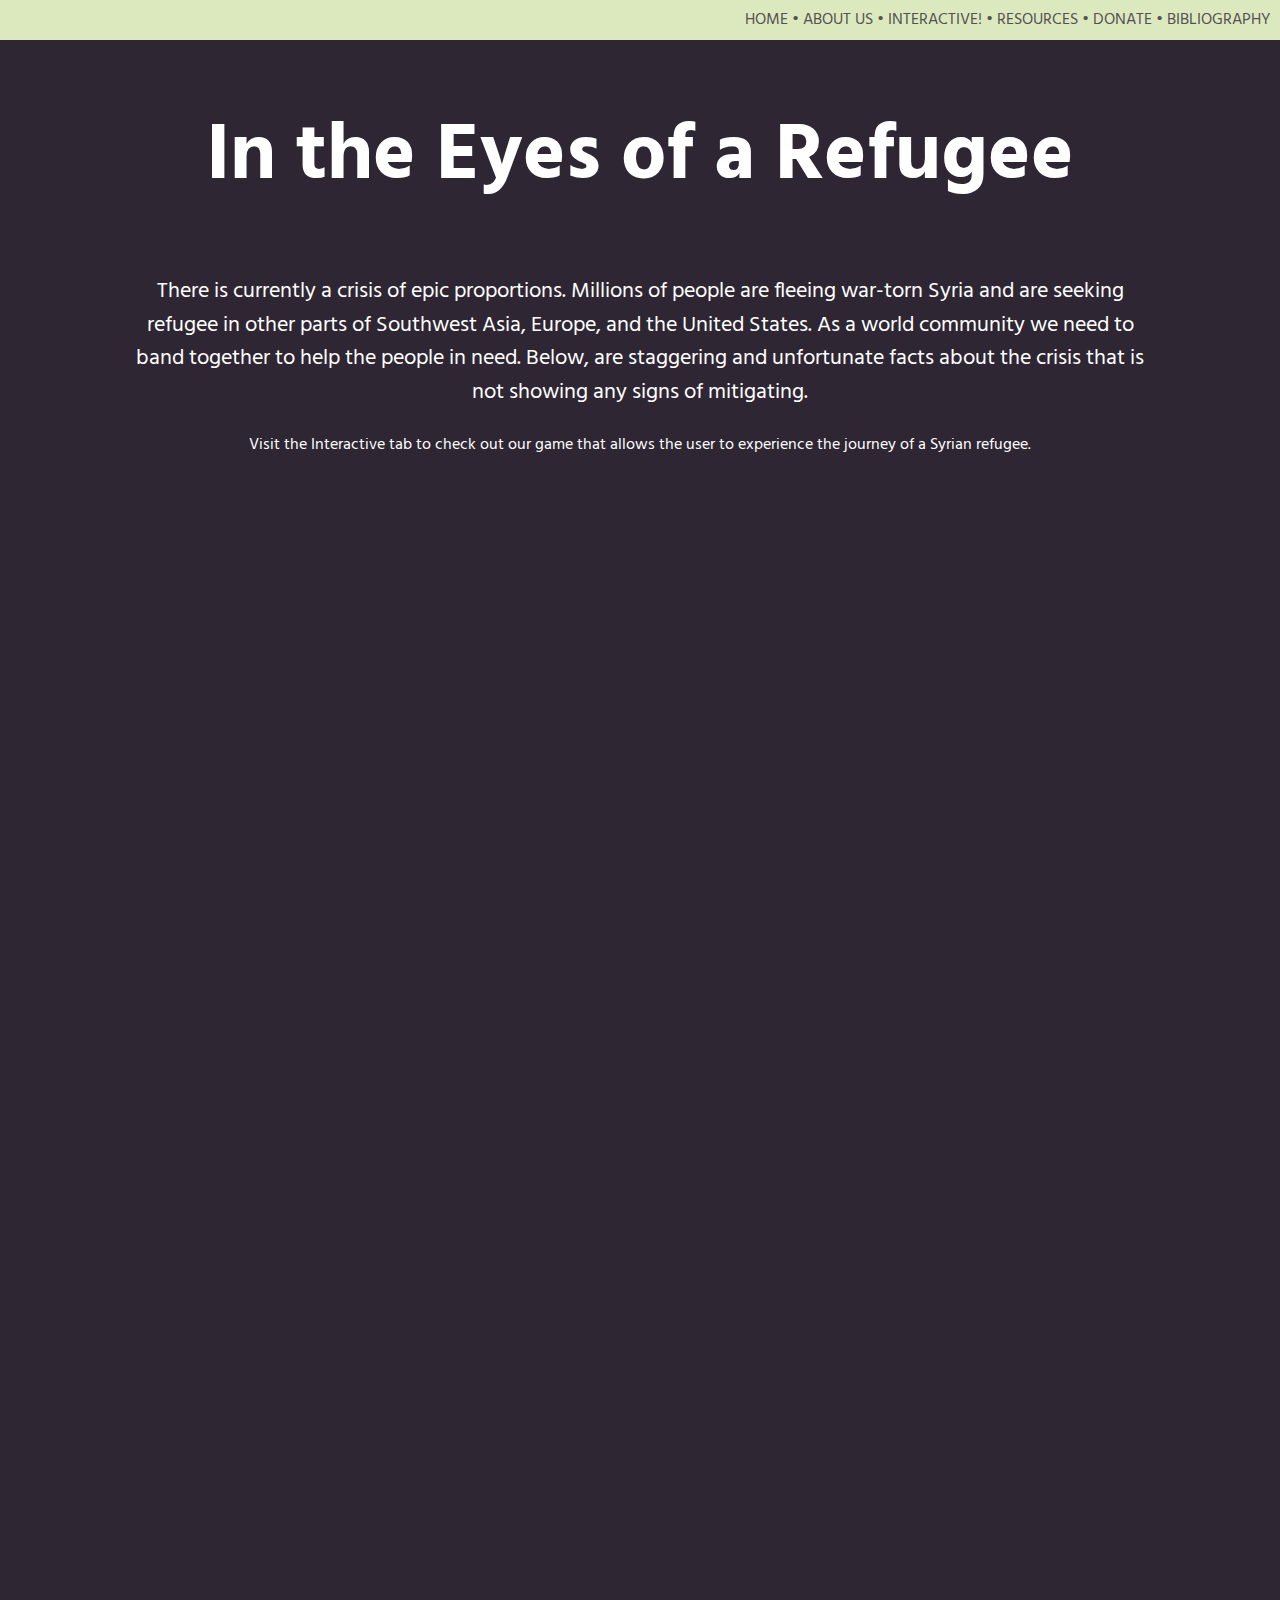
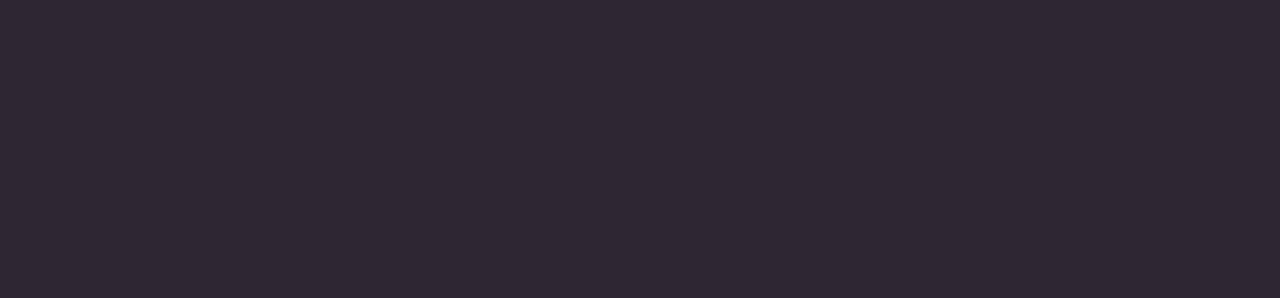
<file: index.html>
<!DOCTYPE html>
<html>

<head>

	<link rel="stylesheet" type="text/css" href="style.css">
	<link href="https://fonts.googleapis.com/css?family=Hind" rel="stylesheet">
	<script src="myscript.js"></script>
	<title>In the Eyes of a Refugee</title>

</head>

<body class = "bodyIndex">

	<div id="navbar">
		<a href="index.html">HOME</a> &#149; <a href="aboutus.html">ABOUT US</a> &#149; <a href="interactive.html">INTERACTIVE!</a> &#149; <a href="resources.html">RESOURCES</a> &#149; <a href="donate.html">DONATE</a> &#149; <a href="bibliography.html">BIBLIOGRAPHY</a>
	</div>

	<div>
		<h1 class = "myH">In the Eyes of a Refugee</h1>
        <p class = "aboutUs"> There is currently a crisis of epic proportions. Millions of people are fleeing war-torn Syria and are seeking refugee in other parts of Southwest Asia, Europe, and the United States. As a world community we need to band together to help the people in need. Below, are staggering and unfortunate facts about the crisis that is not showing any signs of mitigating.</p> 
	</div>
    <div id = "CheckOutGame"
        <p>Visit the Interactive tab to check out our game that allows the user to experience the journey of a Syrian refugee.</p>
    </div>

	<div class="wrapper">
    <div class="parent" onclick="">
        <div class="child bg-one" >
            <a  class ="number" id = "first" onclick="smoothScrollTo(document.getElementById('second').offsetTop">7,500,000 </a><a class= "text">Syrian children are affected by war</a>
        </div>
    </div>

    <div class="parent right" >
        <div class="child bg-two">
            <a class ="number" id = "second" onclick="smoothScrollTo(document.getElementById('third').offsetTop">100 </a><a class= "text">Syrians flee every hour, on average</a>
        </div>
    </div>

    <div class="parent" >
        <div class="child bg-three">
            <a class ="number" id = "third" onclick="smoothScrollTo(document.getElementById('fourth').offsetTop">$21.60  </a><a class= "text"> is the amount given to one Syrian refugee in Lebanon per month</a>
        </div>
    </div>

    <div class="parent right" >
        <div class="child bg-four">
            <a class = "number" >50 </a><a class= "text">is the percentage of Syria's population that is currently displaced</a>
        </div>
    </div>	
	</div>
</body>

</html>
</file>
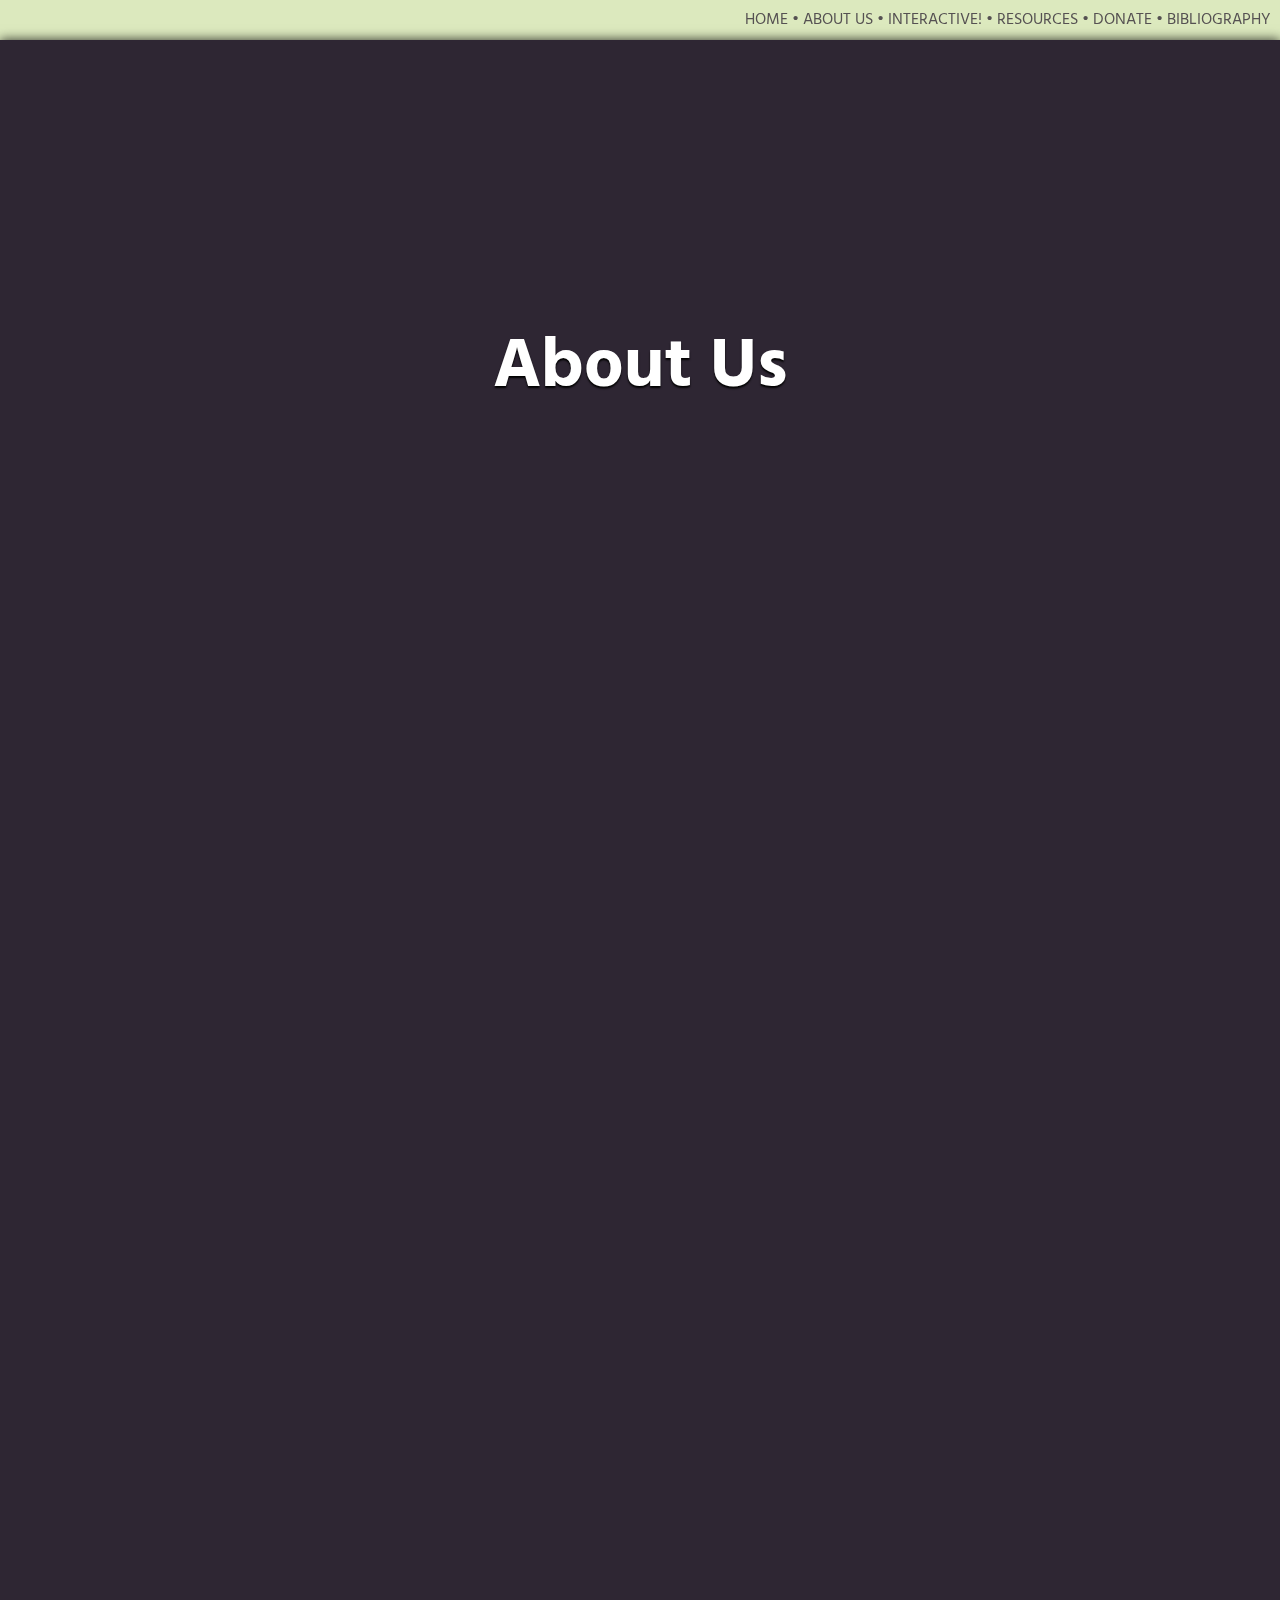
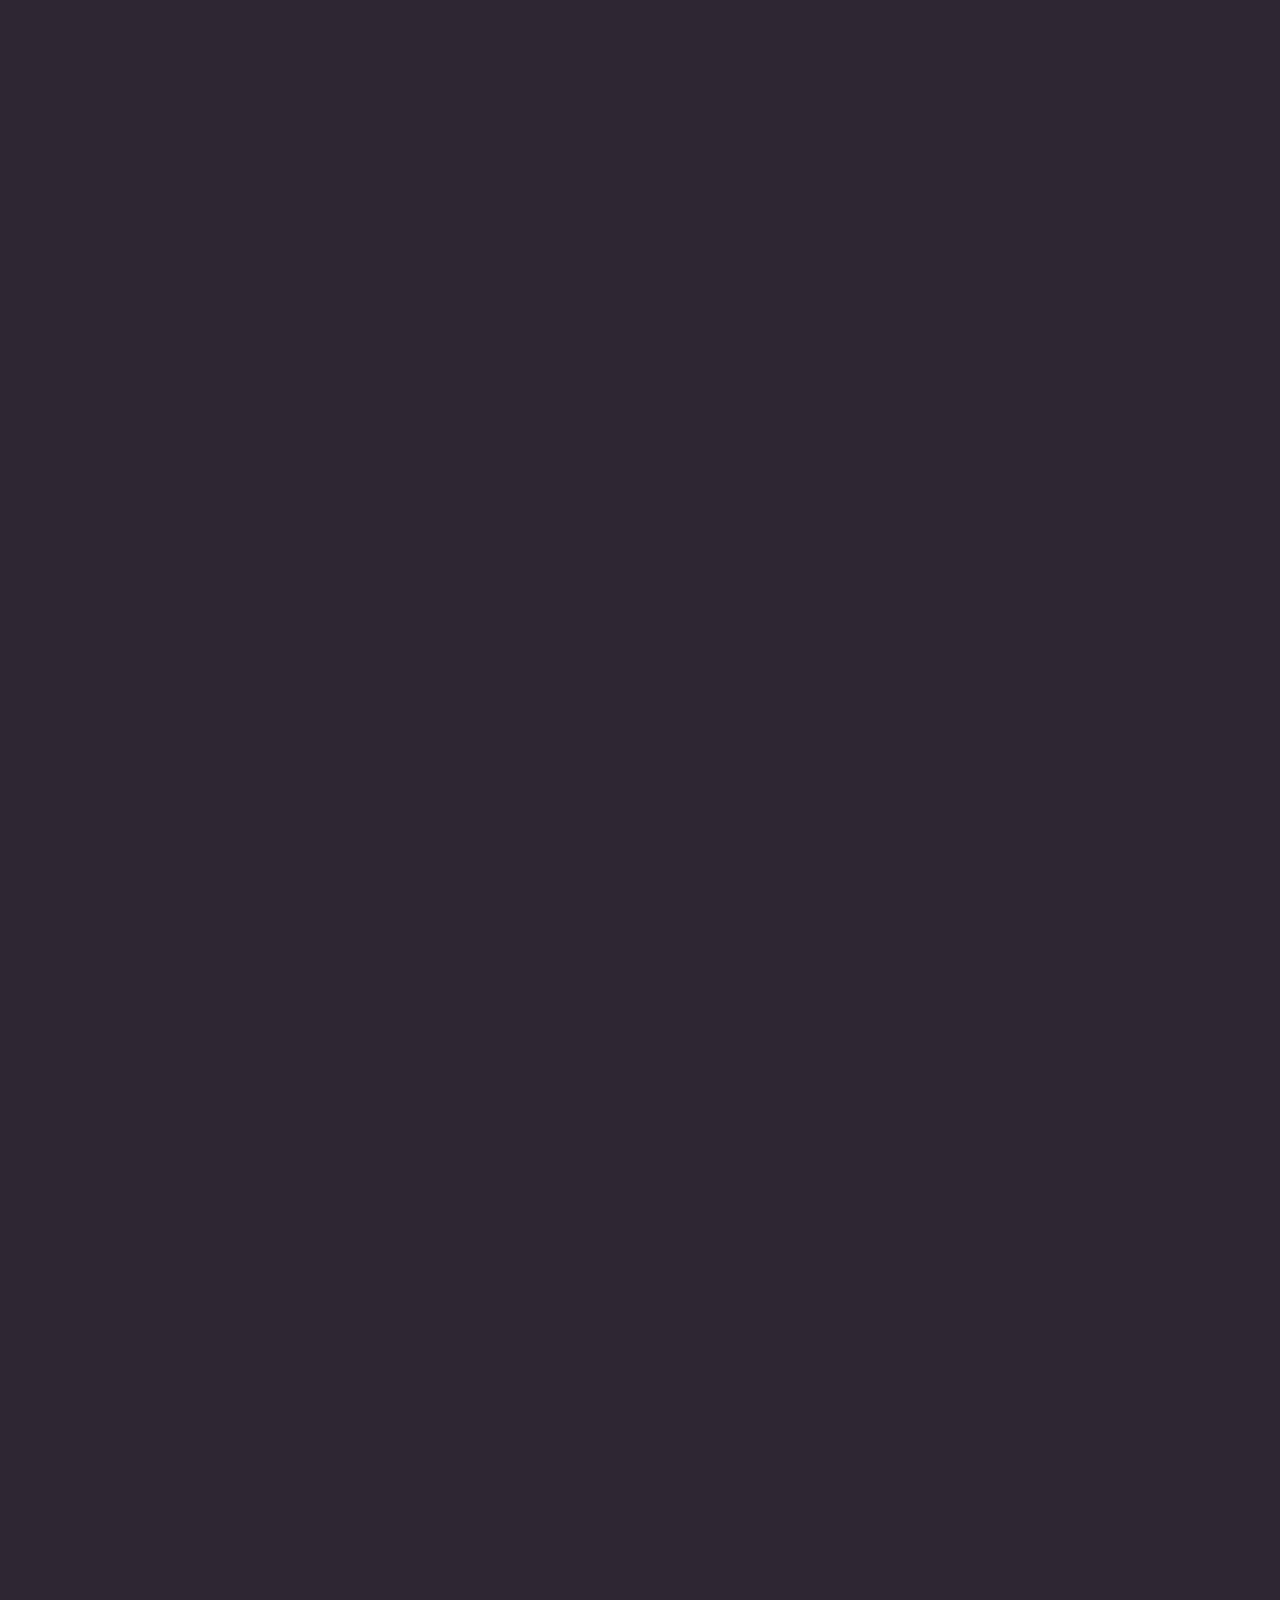
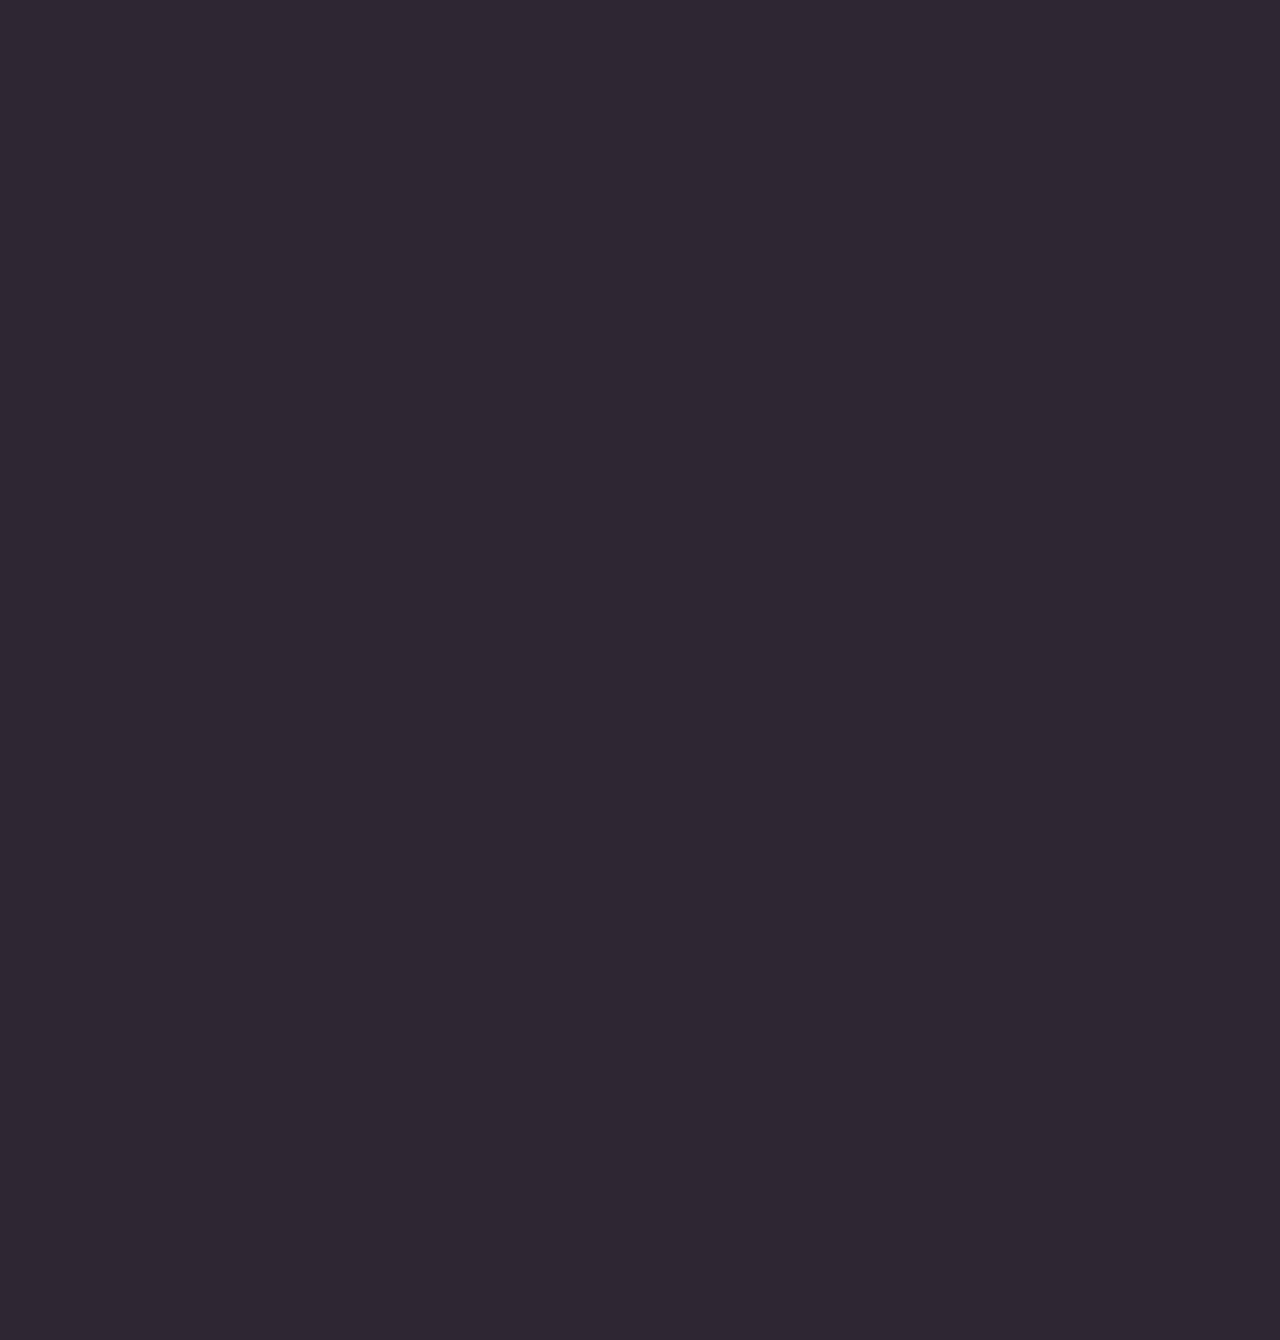
<file: aboutus.html>
<!DOCTYPE html>
<html>

<head>

	<link rel="stylesheet" type="text/css" href="style.css">
	<link href="https://fonts.googleapis.com/css?family=Hind" rel="stylesheet">
	<script src="myscript.js"></script>
	<title>In the Eyes of a Refugee</title>

</head>

<body>

	<div id="navbar">
		<a href="index.html">HOME</a> &#149; <a href="aboutus.html">ABOUT US</a> &#149; <a href="interactive.html">INTERACTIVE!</a> &#149; <a href="resources.html">RESOURCES</a> &#149; <a href="donate.html">DONATE</a> &#149; <a href="bibliography.html">BIBLIOGRAPHY</a>
	</div>
<!-- Parallax Stuff -->
	<div id="title" class="slide header">
	    <h1>About Us</h1>
	</div>
	<div id="slide1" class="slide">
		<div class="title">
	      <h1 id = "our_mission">Our Mission</h1>
	      	<p>Our mission is to raise awareness on the struggles and problems of Syrian refugees among people of all ages because although it's something that is currently happening not many people are aware of the actual hardships refugees go through to find a safe home with basic necessities.  </p>
	    </div>
	</div>

	<div id="slide2" class="slide">
	    <div class="title">
	      <h1>Our Vision</h1>
	      	<p>Our vision is to see an increase in funding and support for Syrian refugees.</p>
	    </div>
  	</div>

    <div id="slide3" class="slide">
    	<div class="title">
      		<h1>Who We Are</h1>
      		<p>We are Girls Who Code students who wanted to bring awareness to the Syrian refugees that are in need. </p>
    	</div>
  	</div>

	<div id="slide4" class="slide header">
	    <h3>Thank you for visiting our website! Please check out our Interactive and Resources tabs!</h3>
  
	</div>

</body>
</html>
</file>
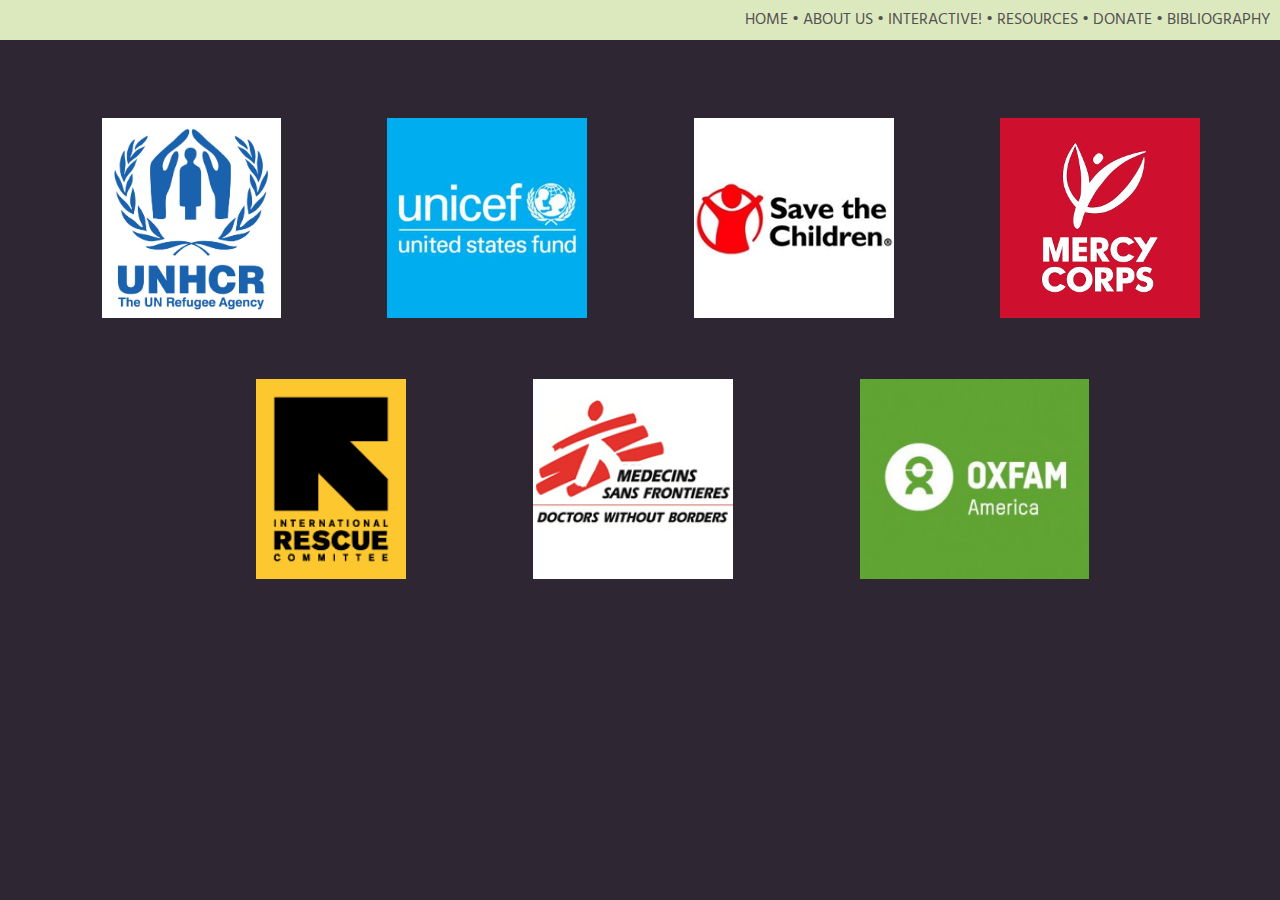
<file: donate.html>
<!DOCTYPE html>
<html>

<head>
	<link rel="stylesheet" type="text/css" href="style.css">
    <link href="https://fonts.googleapis.com/css?family=Hind" rel="stylesheet">
    <script src="myscript.js"></script>
    <title>In the Eyes of a Refugee</title>
</head>

<body>
    <div id="navbar">
        <a href="index.html">HOME</a> &#149; <a href="aboutus.html">ABOUT US</a> &#149; <a href="interactive.html">INTERACTIVE!</a> &#149; <a href="resources.html">RESOURCES</a> &#149; <a href="donate.html">DONATE</a> &#149; <a href="bibliography.html">BIBLIOGRAPHY</a>
    </div>
    <br>
    <br>
    <br>
    <div class="logo1">
        <a href="https://donate.unrefugees.org/ea-action/action?ea.client.id=1873&ea.campaign.id=53721&ea.tracking.id=D15XSX161XXS&gclid=CjwKEAjwltC9BRDRvMfD2N66nlISJACq8591nv4cJcz_rJOJLvqnnLTXAPuy2KDCaAWr8K4BToB05RoC8fbw_wcB&gclsrc=aw.ds" target="_blank"><img src="unhcr.jpg" height="200px" width="auto"></a>
    </div>

    <div class="logo1">
        <a href="https://www.unicefusa.org/donate/help-syrian-children/16078" target="_blank"><img src="unicef.jpg" height="200px" width="auto"></a>
    </div>

    <div class="logo1">
        <a href="https://secure.savethechildren.org/site/c.8rKLIXMGIpI4E/b.7998763/k.FEA/Donate_to_the_Syria_Children_in_Crisis_Fund/apps/ka/sd/donor.asp?msource=wexgpsyr0312&gclid=CjwKEAjwltC9BRDRvMfD2N66nlISJACq8591onGSYDJo6tVbHG3GLvgs9wtjX7lxsxc07V5WtyoV_RoCuVrw_wcB" target="_blank"><img src="savethechildren.jpg" height="200px" width="auto"></a>
    </div>
    <div class="logo1">
        <a href="https://www.mercycorps.org/donate/syria?source=WPW01028&utm_source=google&utm_medium=sem&utm_content=syria&gclid=CjwKEAjwltC9BRDRvMfD2N66nlISJACq85911ItJQGZKlfhf6w75_fLNz26KiyEL5-opCPUnHYXi-xoC9xbw_wcB" target="_blank"><img src="mercycorps.png" height="200px" width="auto"></a>
    </div>
    <br>
    <br>
    <br>
    <div class="logo2">
        <div class="logodos">
            <a href="https://engage.rescue.org/donate/emergencies?ms=ad_refg_ppc_rw15_jc_150904&utm_source=Google&utm_medium=cpc&utm_campaign=Refugees&gclid=CjwKEAjwltC9BRDRvMfD2N66nlISJACq8591BR250FZcyu7M1FksigWdn54OarB-Ajty1qUJKYaDeRoCsknw_wcB" target="_blank"><img src="irc.png" height="200px" width="auto"></a>
        </div>
        <div class="logodos">
            <a href="https://donate.doctorswithoutborders.org/onetime.cfm?source=ADD1600U0V53&utm_source=google&utm_medium=ppc&utm_expid=7773760-6.bzFAUgiIT1mTLS5wAjTAiA.0&utm_referrer=https%3A%2F%2Fwww.google.com%2F" target="_blank"><img src="doctorswithoutborders.jpg" height="200px" width="auto"></a>
        </div>
        <div id="oxfam">
            <a href="https://secure2.oxfamamerica.org/page/content/syria" target="_blank"><img src="oxfam.jpg" height="200px" width="auto"></a>
        </div>
    </div>
</body>
</html>
</file>
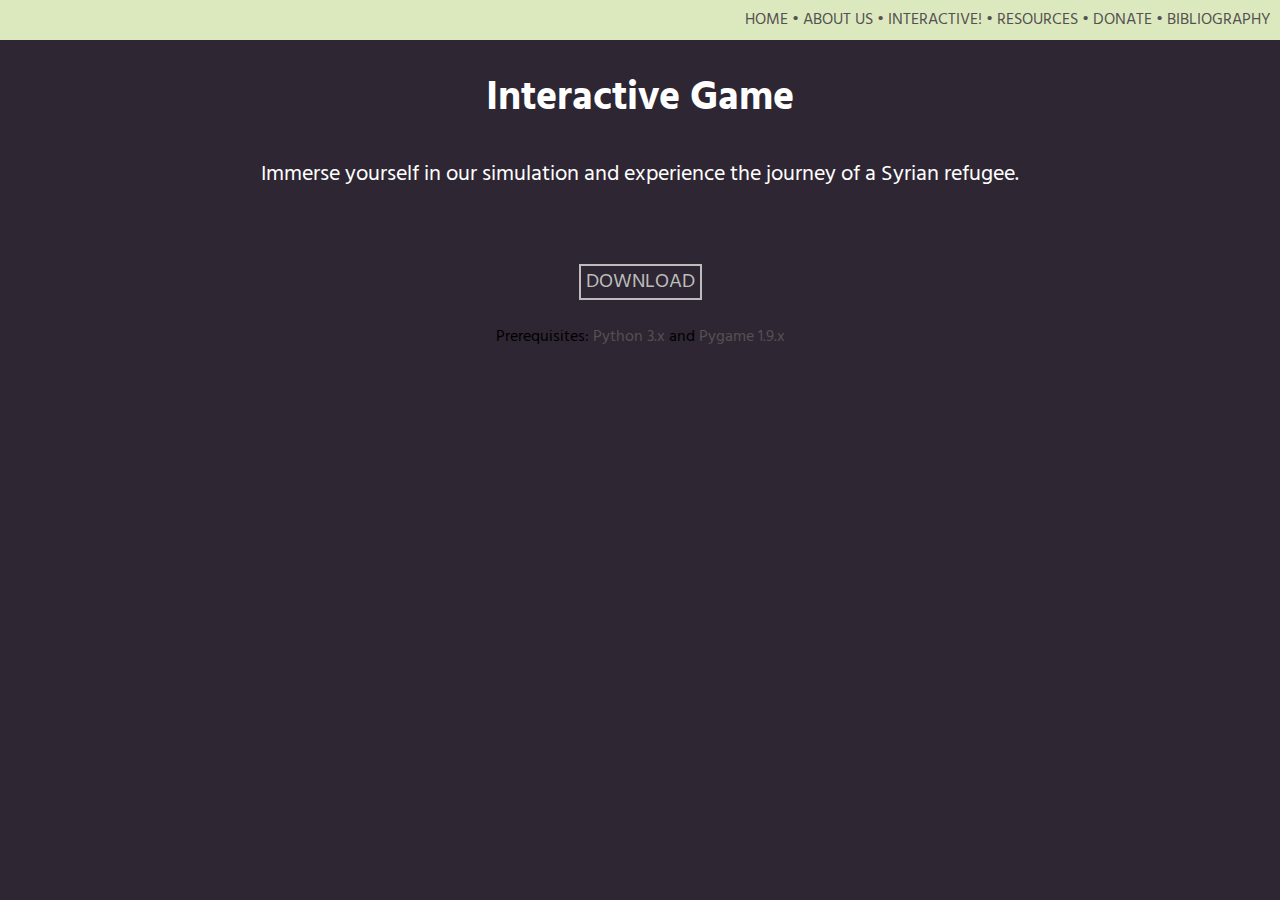
<file: interactive.html>
<!DOCTYPE html>
<html>

<head>

	<link rel="stylesheet" type="text/css" href="style.css">
	<link href="https://fonts.googleapis.com/css?family=Hind" rel="stylesheet">
	<script src="myscript.js"></script>
	<title>In the Eyes of a Refugee</title>

</head>

<body>
<center>
	<div id="navbar">
		<a href="index.html">HOME</a> &#149; <a href="aboutus.html">ABOUT US</a> &#149; <a href="interactive.html">INTERACTIVE!</a> &#149; <a href="resources.html">RESOURCES</a> &#149; <a href="donate.html">DONATE</a> &#149; <a href="bibliography.html">BIBLIOGRAPHY</a>
	</div>
	<h1 id = "interactive" >Interactive Game</h1>
		<p id = "interactive">Immerse yourself in our simulation and experience the journey of a Syrian refugee.
		</p>

	<br>
	<br>

	<a id="download" href="InTheEyesOfARefugee.zip">DOWNLOAD</a>
	<br>
	<br>
	Prerequisites: <a href="https://www.python.org/downloads/">Python 3.x</a> and <a href="http://www.pygame.org/download.shtml">Pygame 1.9.x</a>
</center>
</body>

</html>
</file>
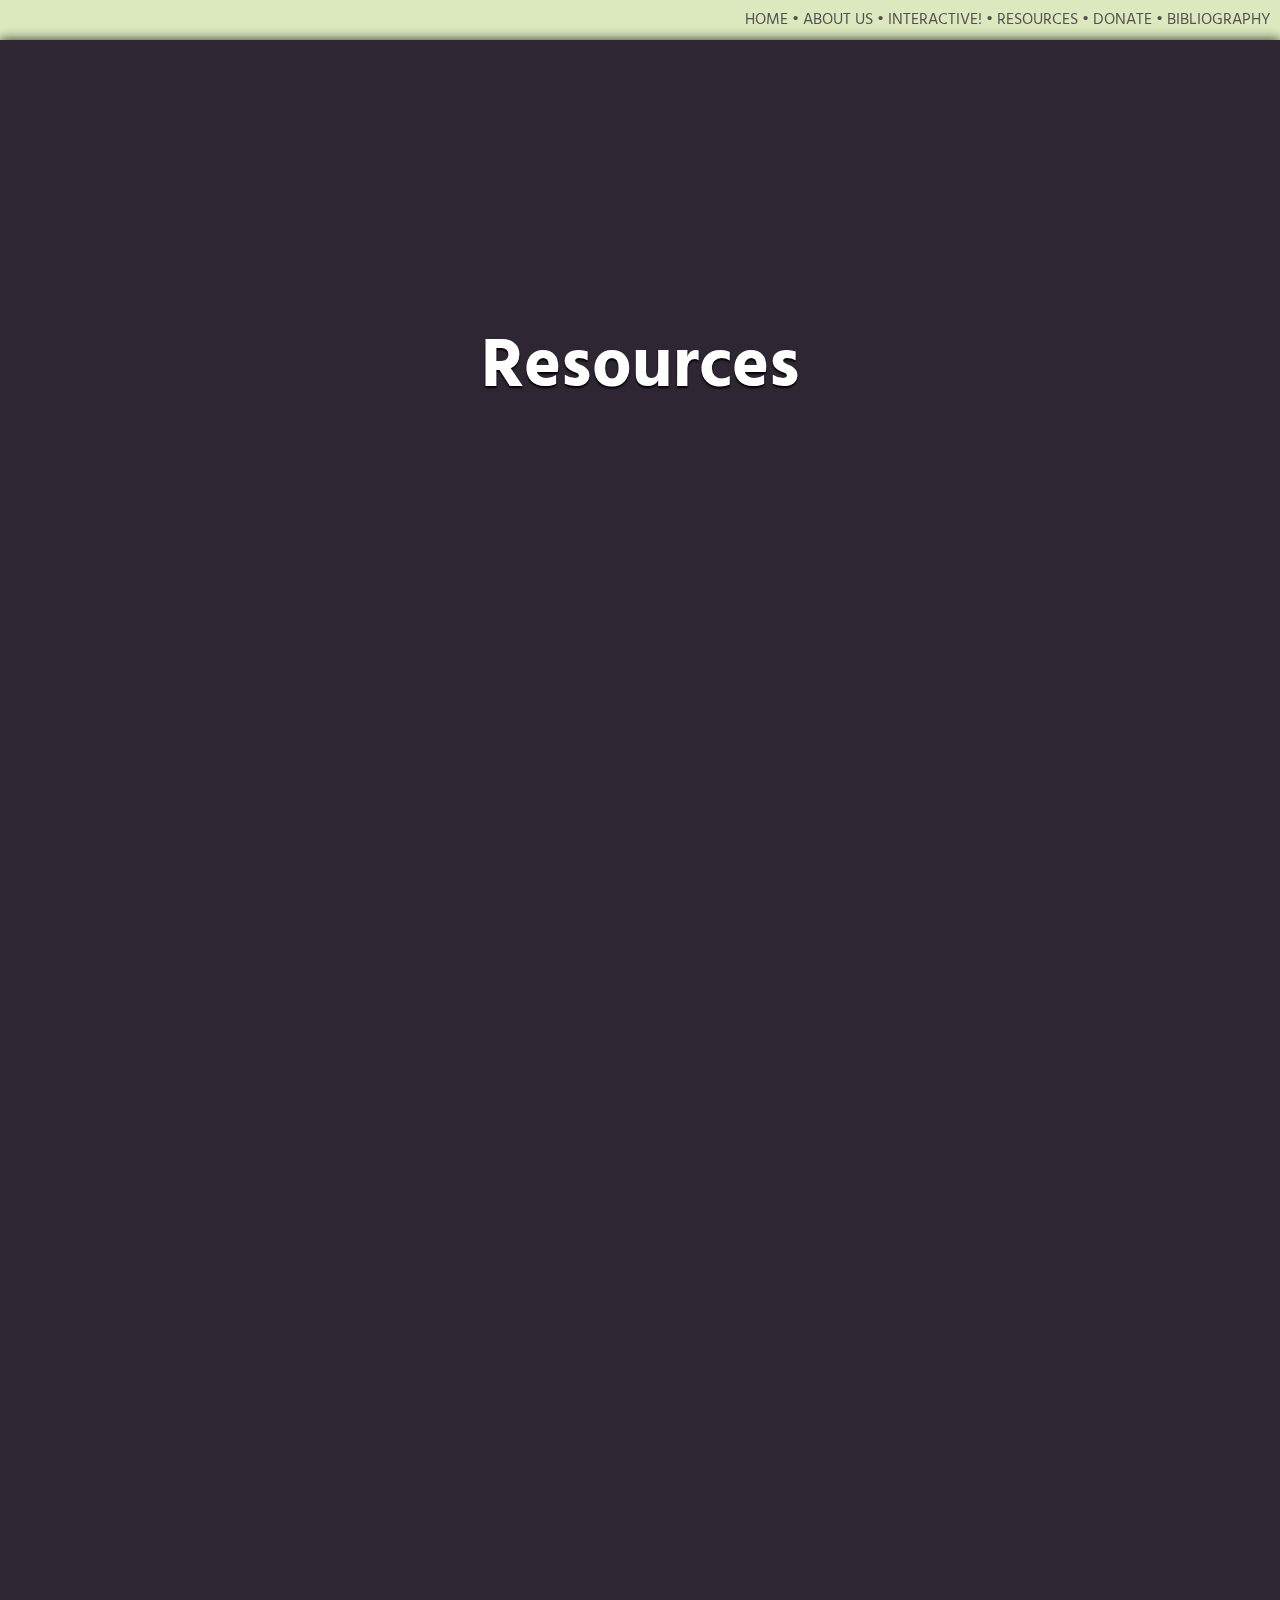
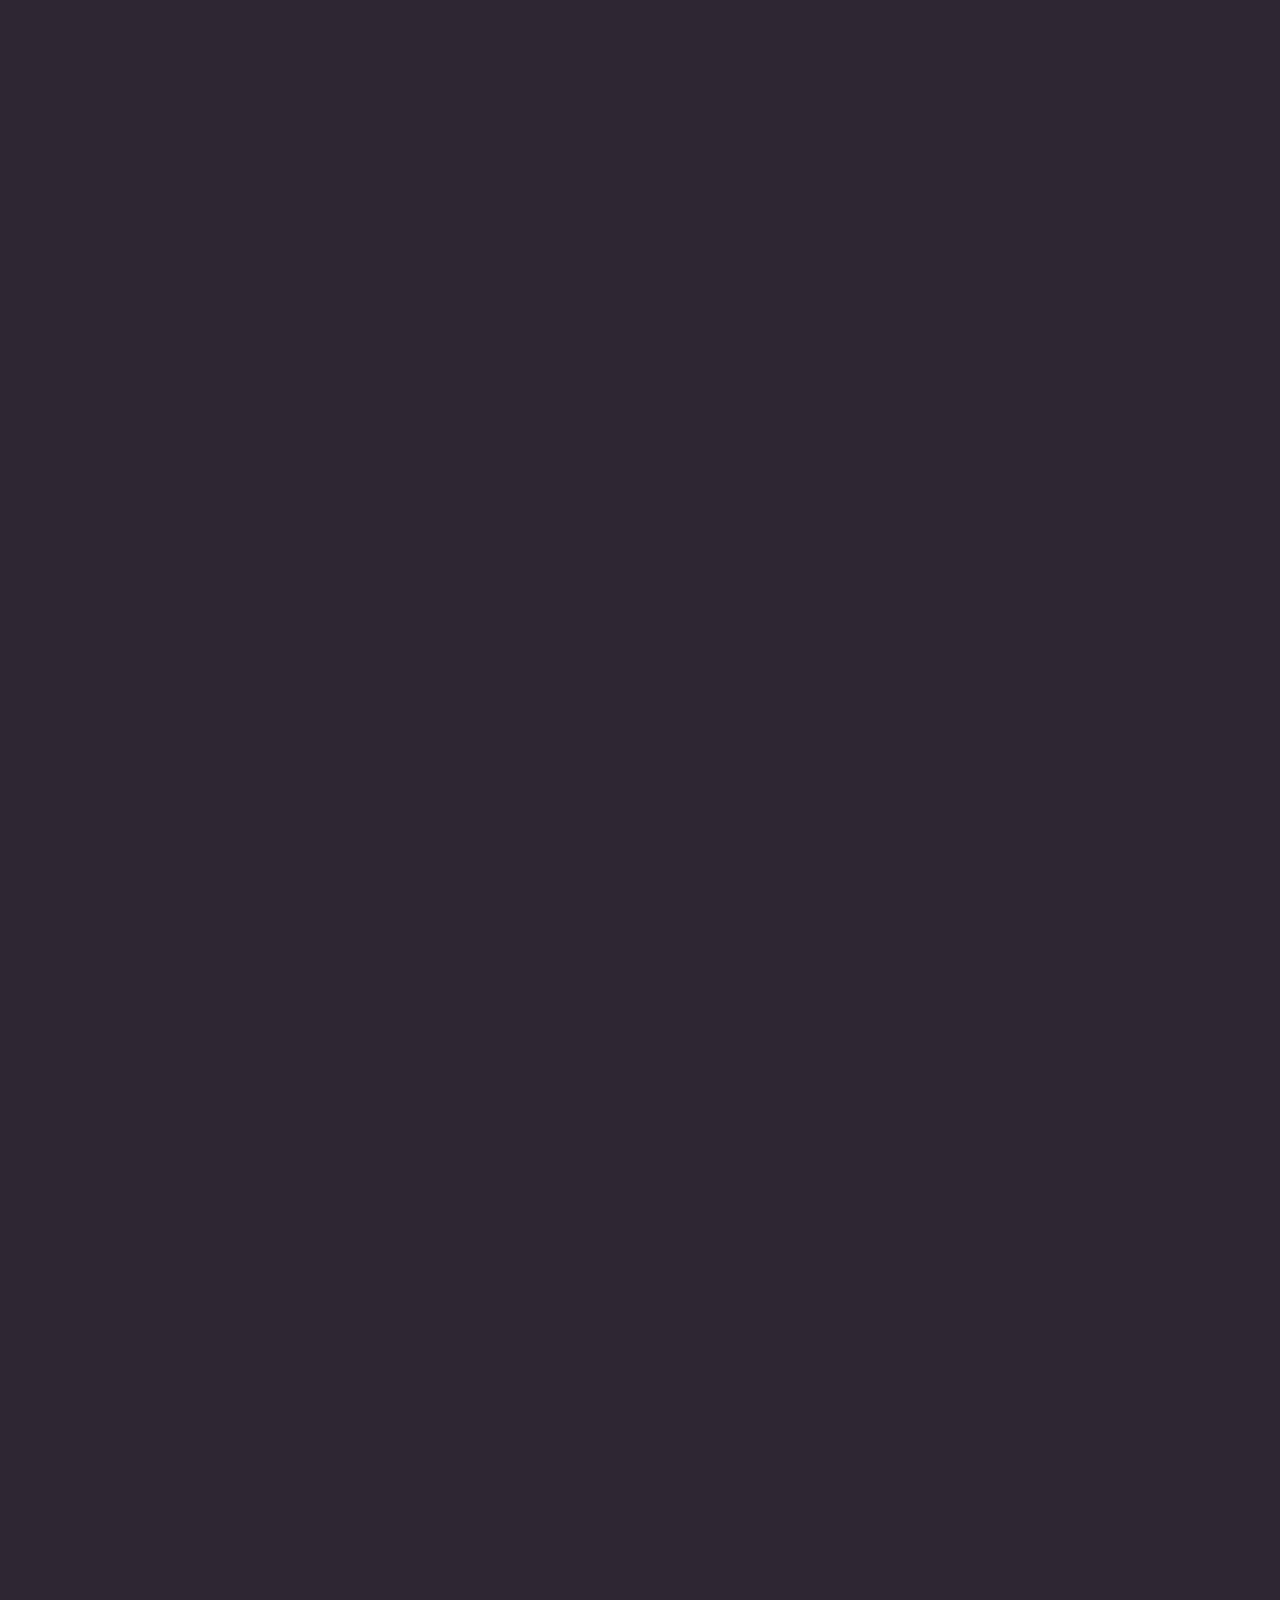
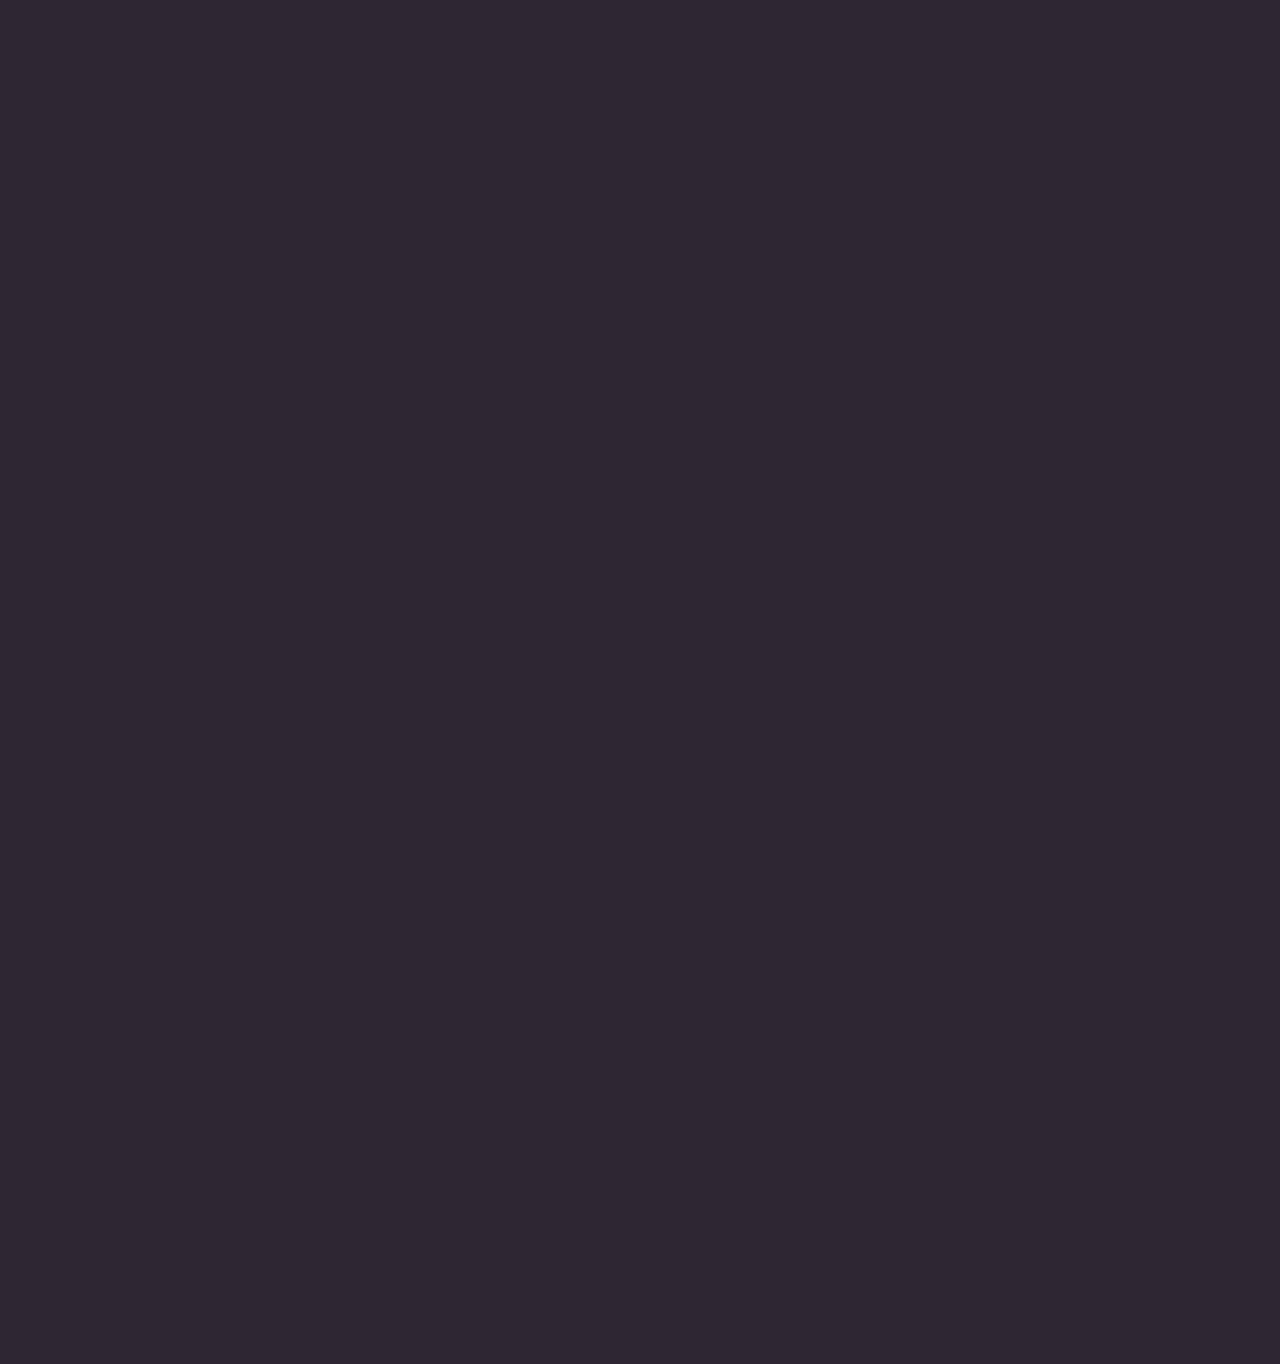
<file: resources.html>
<!DOCTYPE html>
<html>
<head>

  <link rel="stylesheet" type="text/css" href="style.css">
  <link href="https://fonts.googleapis.com/css?family=Hind" rel="stylesheet">
  <script src="myscript.js"></script>
  <title>In the Eyes of a Refugee</title>
</head>
<body>
  <div id="navbar">
    <a href="index.html">HOME</a> &#149; <a href="aboutus.html">ABOUT US</a> &#149; <a href="interactive.html">INTERACTIVE!</a> &#149; <a href="resources.html">RESOURCES</a> &#149; <a href="donate.html">DONATE</a> &#149; <a href="bibliography.html">BIBLIOGRAPHY</a>
  </div>
  <!-- Parallax Stuff -->
  <div id="Resources" class="slide header">
    <h1>Resources</h1>
  </div>
<!-- Amnesty International -->
  <div id="AmnestyInt" class="slide">
    <div class="title">
      <h1 id = "AmenestyInt">Amnesty International</h1>
      <p>Amnesty International is a Nobel Peace Prize winning organization that strives to root out human rights abuses and injustice around the world and prevent them from happening again. Amnesty Internation currently keeps up with the news about Syrian refugees. <a href="https://www.amnesty.org/en/latest/news/2016/02/syrias-refugee-crisis-in-numbers/">Click here to check out their website.</a></p>
    </div>
  </div>

  <div id="SavetheChildren" class="slide">
    <div class="title">
      <h1>Save the Children</h1>

      <p>Save the Children is a nonprofit organization created to help children that are in need; such as the Syrian children and others. This global organization puts children first and helps transform dozens of lives everyday. </p>

    </div>
  </div>

  <div id="IRC" class="slide">
    <div class="title">
      <h1>International Rescue Committee</h1>
      <p>The International Rescue Committee is a nonprofit organization that assists people who were caught in a conflict or disaster. The organization has a great article on how to help Syrian refugees. <a href = "https://www.rescue.org/article/how-help-syrian-refugees">Click here to find out more.</a></p>
    </div>
  </div>

  <div id="slide4" class="slide header">
      <h3 claass = "heading3">Thank you for visiting the Resources page. Please check out the rest of our website!</h3>
  </div>
</file>
<file: style.css>
html {
  height: 100%;
  overflow: hidden;
}
body {
  background: #2E2633;
  margin:0;
  padding:0;
  perspective: 1px;
  transform-style: preserve-3d;
  height: 100%;
  overflow-y: scroll;
  overflow-x: hidden;
  font-family: 'Hind', sans-serif;
  font-width: 500;
}


#navbar {
  padding-top: 7px;
  padding-bottom: 7px;
  padding-right: 10px;
  background: #DCE9BE; /*change*/
  text-align: right;
  color: #555152; /* change*/
  width: auto;
  height: auto;
  /*display: block;*/
  font-family: 'Hind', sans-serif;
  font-width: 500;
}

/*Parallax Code--please do not touch*/
h1 {
   font-size: 250%
}

p {
  font-size: 140%;
  line-height: 150%;
  color: #333;
}

.slide {
  position: relative;
  padding: 25vh 10%;
  min-height: 100vh;
  width: 100vw;
  box-sizing: border-box;
  box-shadow: 0 -1px 10px rgba(0, 0, 0, .7);
  transform-style: inherit;
}


.slide:before {
  content: "";
  position: absolute;
  top: 0;
  bottom: 0;
  left:0;
  right:0;
}

.title {
  width: 50%;
  padding: 5%;
  border-radius: 5px;
  background: rgba(240,230,220, .7);
  box-shadow: 0 0 8px rgba(0, 0, 0, .7);
}

.slide:nth-child(2n) .title {
  margin-left: 0;
  margin-right: auto;
}

.slide:nth-child(2n+1) .title {
  margin-left: auto;
  margin-right: 0;
}

.slide, .slide:before {
  background: 50% 50% / cover;  
}

.header {
  text-align: center;
  font-size: 175%;
  color: white;
  text-shadow: 0 2px 2px #000;
}
/*Start of About US*/
#title {
  background-image: url("https://timedotcom.files.wordpress.com/2014/05/syrian-refugees-turkey-2.jpg?quality=75&strip=color&w=1100");
  background-attachment: fixed;  
}

#slide1:before {
  background-image: url("http://www.milwaukeejewish.org/wp-content/uploads/2015/09/syrianRefugees-Bulgaria.jpg");
  transform: translateZ(-1px) scale(2);
  z-index:-1;
}

#slide2 {
  background-image: url("http://i.cbc.ca/1.3338163.1448664915!/fileImage/httpImage/image.jpg_gen/derivatives/16x9_620/syrian-father-and-son-at-refugee-camp.jpg");
  background-attachment: fixed;
}

#slide3:before {
  background-image: url("http://i.cbc.ca/1.3215851.1441381460!/fileImage/httpImage/image.jpg_gen/derivatives/16x9_620/syrian-refugee-crisis.jpg");
  transform: translateZ(-1px) scale(2);
  z-index:-1;
}

#slide4 {
  background: #222;
}
/*End of About Us*/
/*Start of Resources*/
#Resources {
  background-image: url("http://codecondo.com/wp-content/uploads/2014/04/5-Coding-Challenges-to-Help-You-Train-Your-Brain.jpg");
  background-attachment: fixed;  
}

#AmnestyInt:before {
  background-image: url("http://musicaction.org/wp-content/uploads/2015/04/loring-amnesty-international-logo.jpg");
  transform: translateZ(-1px) scale(2);
  z-index:-1;
}

#SavetheChildren {
  background-image: url("http://whitebearmusic.net/wp-content/uploads/2014/09/Save-the-Children_0.jpg");
  background-attachment: fixed;
}

#IRC:before {
  background-image: url("http://www.jobimu.com/wp-content/uploads/2016/05/International-Rescue-Committee.jpg");
  transform: translateZ(-1px) scale(2);
  z-index:-1;
}

#slide4 {
  background: #222;
}
/*End of Resources code*/

.logo1 {
  display: inline;
  padding-left: 8%;
  width: auto;
}

.logo2{
  display:block;
  padding-left:20%;
}

.logodos {
  padding-right: 12%;
  width: auto;
    display: inline;
}

#oxfam {
    width:auto;
    display: inline;
}

a:link {
  text-decoration: none;
  color: #555152;
}

a:visited {
  color: #555152;
}

.wrapper {
    padding: 50px 50px;
    max-width: 1200px;
    text-align: center;
    margin-left: 75px;
    margin-right: 15px;
    margin-top: 50px;
}

.right {float: center !important;}
/* Image zoom on hover + Overlay colour */
.parent {
    width: 90%;
    margin: 20px;
    height: 300px;
    overflow: hidden;
    position: relative;
    float: left;
    display: inline-block;
    cursor: pointer;
}

.child {
    height: 100%;
    width: 100%;
    background-size: cover;
    background-repeat: no-repeat;
    -webkit-transition: all .5s;
    -moz-transition: all .5s;
    -o-transition: all .5s;
    transition: all .5s;
}

/* Several different images */
.bg-one {background-image: url(https://www.worldvision.org/core2/sites/default/files/styles/prime_carousel_image/public/d220-0244-168_710972.jpg);
 ;}
.bg-two {background-image: url(http://fair.org/wp-content/uploads/2015/09/Syrian-refugees-landing.jpg);}
.bg-three {background-image: url(http://i.dailymail.co.uk/i/pix/2014/12/25/2442A63A00000578-2887019-image-m-20_1419525768194.jpg);}
.bg-four {background-image: url(http://i.dailymail.co.uk/i/pix/2014/12/25/2442A4EE00000578-2887019-image-m-23_1419525823913.jpg);}


.parent:hover .child, .parent:focus .child {
    -ms-transform: scale(1.2);
    -moz-transform: scale(1.2);
    -webkit-transform: scale(1.2);
    -o-transform: scale(1.2);
    transform: scale(1.2);
}

.parent:hover .child:before, .parent:focus .child:before {
    display: block;
}

.parent:hover a, .parent:focus a {
    display: block;
}

.child:before {
    content: "";
    display: none;
    height: 100%;
    width: 100%;
    position: absolute;
    top: 0;
    left: 0;
    background-color: rgba(52,73,94,0.75);
}

/* Media Queries */
@media screen and (max-width: 960px) {
    .parent {width: 100%; margin: 20px 0px}
        .wrapper {padding: 20px 20px;}
}

.number{
  display: none;
    font-size: 150px;
    color: #ffffff !important;
    font-family: 'Hind', sans-serif;
    text-align: center;
    margin: auto;
    position: absolute;
    top: 0;
    left: 0;
    bottom: 5;
    right: 0;
    height: 20px;
    cursor: pointer;

}

.text {
  display: none;
    font-size: 20px;
    color: #ffffff !important;
    font-family: 'Hind', sans-serif;
    text-align: center;
    margin: auto;
    position: absolute;
    top: 10;
    left: 0;
    bottom: 0;
    right: 0;
    height: 50px;
    cursor: pointer;

}

.myH{
  font-size: 80px;
  color: #ffffff !important;
  font-family: 'Hind', sans-serif;
  text-align: center;
}

.aboutUs {
  font-family: 'Hind', sans-serif;
  font-family: 'Hind', sans-serif;
  text-align: center;
  color: white;
  padding-left: 10%;
  padding-right: 10%;
}
#interactive {
  color: white;
}
/*Bibliography stuff*/
#photos {
  color: white;
  text-align: left;
  padding-left: 50px;

}
#data {
  color: white;
  text-align: left;
}
.heading3 {
  color: white;
  text-align: left;
  padding-left: 50px;

}
/*index stuff*/
#CheckOutGame {
  text-align: center;
  color: white;
}
#bibimage {
  background: url("http://www.un.org/News/dh/photos/large/2015/June/06-05-2015Greece_Migrants.jpg");
  background-size: 1500px 800px;
  background-repeat: no-repeat;
  top: 0px;
}
.heading3 {
  font-size: 18px;
  color: #ffffff
  font-family: 'Hind', sans-serif;
  text-align: left;
}
.biblinks {
  color: white;
}
.biblinks:visited {
  color: white;
}

#download {
  color: #bdbdbd;
  font-size: 20px;
  border-style: solid;
  border-width: 2px;
  padding-left: 5px;
  padding-right: 5px;
}
</file>
